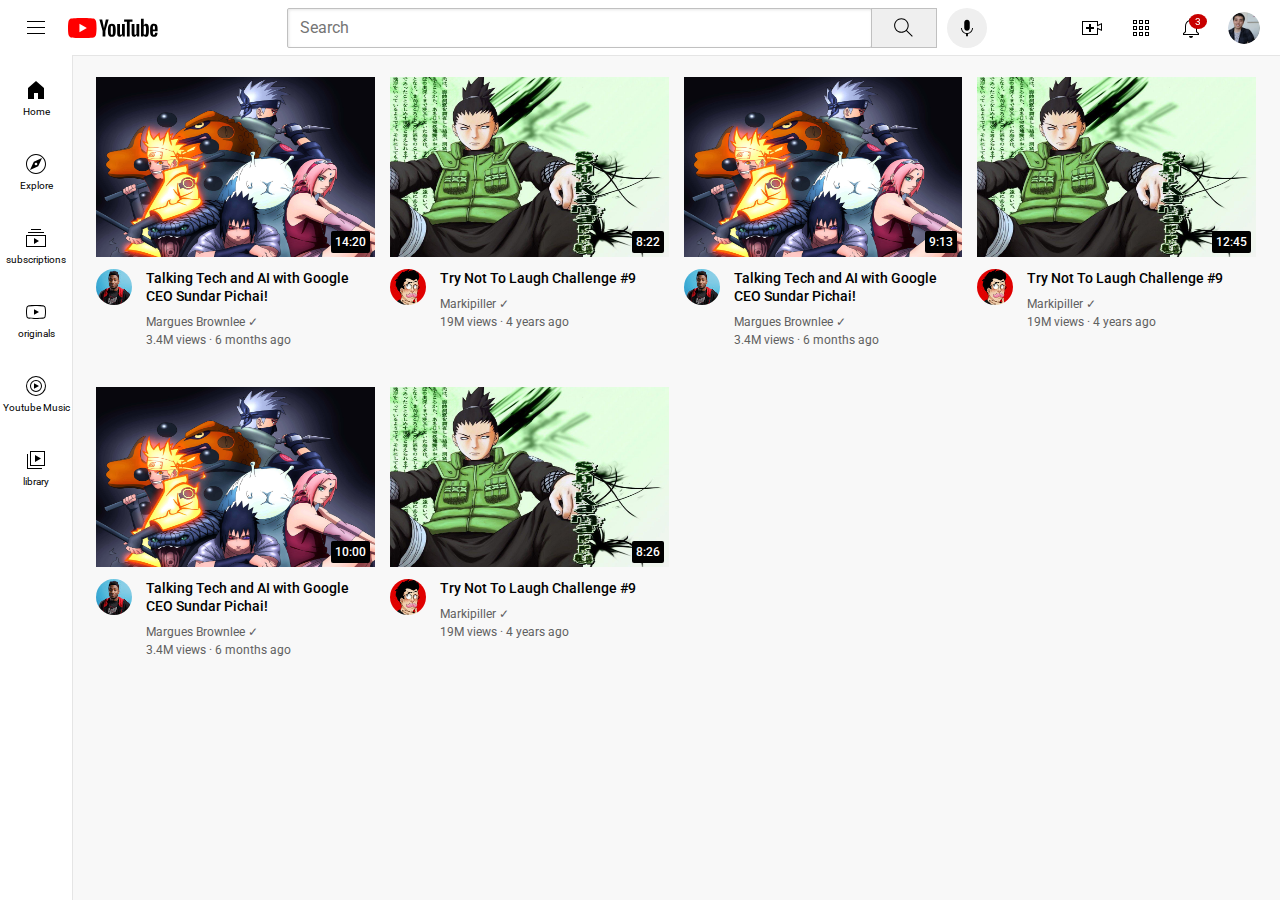
<file: index.html>
<!DOCTYPE html>
<html lang="en">
<head>
  <meta charset="UTF-8">
  <meta name="viewport" content="width=device-width, initial-scale=1.0">
  <title>Youtube Clone</title>
  <link rel="preconnect" href="https://fonts.googleapis.com">
  <link rel="preconnect" href="https://fonts.gstatic.com" crossorigin>
  <link href="https://fonts.googleapis.com/css2?family=Roboto+Mono:ital,wght@0,500;1,500&family=Roboto:ital,wght@0,100..900;1,100..900&display=swap" rel="stylesheet">
  <link rel="stylesheet" href="style/video.css">
  <link rel="stylesheet" href="style/header.css">
  <link rel="stylesheet" href="style/general.css">
  <link rel="stylesheet" href="style/sidebar.css">
</head>
<body>

  <header class="header">
    <div class="left-section">
      <img class="hamburger-menu" src="icon/hamburger-menu.svg" alt="">
      <img class="youtube-logo" src="icon/youtube-logo.svg" alt="">
    </div>
    <div class="middle-section">
      <input type="text" class="search-bar" placeholder="Search" class="search-bar">
      <button class="search-button">
        <img class="search-icon" src="icon/search.svg" alt="">
        <div class="tooltip">Search</div>
      </button>
      <button class="voice-search-button">
        <img class="voice-icon" src="icon/voice-search-icon.svg" alt="">
        <div class="tooltip">Search with your voice</div>
      </button>
    </div>
    <div class="right-section">
      <div class="upload-icon-container">
        <img class="upload-icon" src="icon/upload.svg" alt="">
        <div class="tooltip">Create</div>
      </div>

      <div class="youtube-app-icon-container">
        <img class="youtube-app-icon" src="icon/youtube-apps.svg" alt="">
        <div class="tooltip">Youtube Apps</div>
      </div>
    
      <div class="notification-icon-container">
        <img class="notification-icon" src="icon/notifications.svg" alt="">
        <div class="notification-count">3</div>
        <div class="tooltip">Notifications</div>
      </div>
      <img class="profile-picture-icon" src="image/my-channel.jpeg" alt="">
    </div>
    
  </header>
  
  <nav class="sidebar">
    <div class="sidebar-link">
      <img src="icon/home.svg" alt="">
      <div>Home</div>
    </div>
    <div class="sidebar-link">
      <img src="icon/explore.svg" alt="">
      <div>Explore</div>
    </div>
    <div class="sidebar-link">
      <img src="icon/subscriptions.svg" alt="">
      <div>subscriptions</div>
    </div>
    <div class="sidebar-link">
      <img src="icon/originals.svg" alt="">
      <div>originals</div>
    </div>
    <div class="sidebar-link">
      <img src="icon/youtube-music.svg" alt="">
      <div>Youtube Music</div>
    </div>
    <div class="sidebar-link">
      <img src="icon/library.svg" alt="">
      <div>library</div>
    </div>
  </nav>

  <main>
    <section class="video-grid">
      <div class="video-preview">
      
        <div class="thumbnail-row">
          <img src="image/image1.jpg" alt="" class="thumbnail">
          <div class="video-time">14:20</div>
        </div>
        <div class="video-info-grid">
          <div class="channel-picture"><img src="image/channel-1.jpeg" alt="" class="profile-picture"></div>
          <div class="video-info">
            <p class="video-title">
              Talking Tech and AI with Google
              CEO Sundar Pichai!
            </p>
        
            <p class="video-author">Margues Brownlee &#10003</p>
        
            <p class="video-stats">
              3.4M views &#183; 6 months ago
            </p>
          </div>
        </div>    
      </div>
    
      <div class="video-preview">
        
        <div class="thumbnail-row">
          <img src="image/image2.jpg" alt="" class="thumbnail">
          <div class="video-time">8:22</div>
        </div>
        <div class="video-info-grid">
          <div class="channel-picture"><img src="image/channel-2.jpeg" alt="" class="profile-picture"></div>
          <div class="video-info">
            <p class="video-title">
              Try Not To Laugh Challenge #9
            </p>
        
            <p class="video-author">Markipiller &#10003</p>
        
            <p class="video-stats">
              19M views &#183; 4 years ago
            </p>
          </div>
        </div>
      </div>
  
      <div class="video-preview">
      
        <div class="thumbnail-row">
          <img src="image/image1.jpg" alt="" class="thumbnail">
          <div class="video-time">9:13</div>
        </div>
        <div class="video-info-grid">
          <div class="channel-picture"><img src="image/channel-1.jpeg" alt="" class="profile-picture"></div>
          <div class="video-info">
            <p class="video-title">
              Talking Tech and AI with Google
              CEO Sundar Pichai!
            </p>
        
            <p class="video-author">Margues Brownlee &#10003</p>
        
            <p class="video-stats">
              3.4M views &#183; 6 months ago
            </p>
          </div>
        </div>    
      </div>
    
      <div class="video-preview">
        
        <div class="thumbnail-row">
          <img src="image/image2.jpg" alt="" class="thumbnail">
          <div class="video-time">12:45</div>
        </div>
        <div class="video-info-grid">
          <div class="channel-picture"><img src="image/channel-2.jpeg" alt="" class="profile-picture"></div>
          <div class="video-info">
            <p class="video-title">
              Try Not To Laugh Challenge #9
            </p>
        
            <p class="video-author">Markipiller &#10003</p>
        
            <p class="video-stats">
              19M views &#183; 4 years ago
            </p>
          </div>
        </div>
      </div>
  
      <div class="video-preview">
      
        <div class="thumbnail-row">
          <img src="image/image1.jpg" alt="" class="thumbnail">
          <div class="video-time">10:00</div>
        </div>
        <div class="video-info-grid">
          <div class="channel-picture"><img src="image/channel-1.jpeg" alt="" class="profile-picture"></div>
          <div class="video-info">
            <p class="video-title">
              Talking Tech and AI with Google
              CEO Sundar Pichai!
            </p>
        
            <p class="video-author">Margues Brownlee &#10003</p>
        
            <p class="video-stats">
              3.4M views &#183; 6 months ago
            </p>
          </div>
        </div>    
      </div>
    
      <div class="video-preview">
        
        <div class="thumbnail-row">
          <img src="image/image2.jpg" alt="" class="thumbnail">
          <div class="video-time">8:26</div>
        </div>
        <div class="video-info-grid">
          <div class="channel-picture"><img src="image/channel-2.jpeg" alt="" class="profile-picture"></div>
          <div class="video-info">
            <p class="video-title">
              Try Not To Laugh Challenge #9
            </p>
        
            <p class="video-author">Markipiller &#10003</p>
        
            <p class="video-stats">
              19M views &#183; 4 years ago
            </p>
          </div>
        </div>
      </div>
    </section>
  </main>
  
  

</body>
</html>
</file>
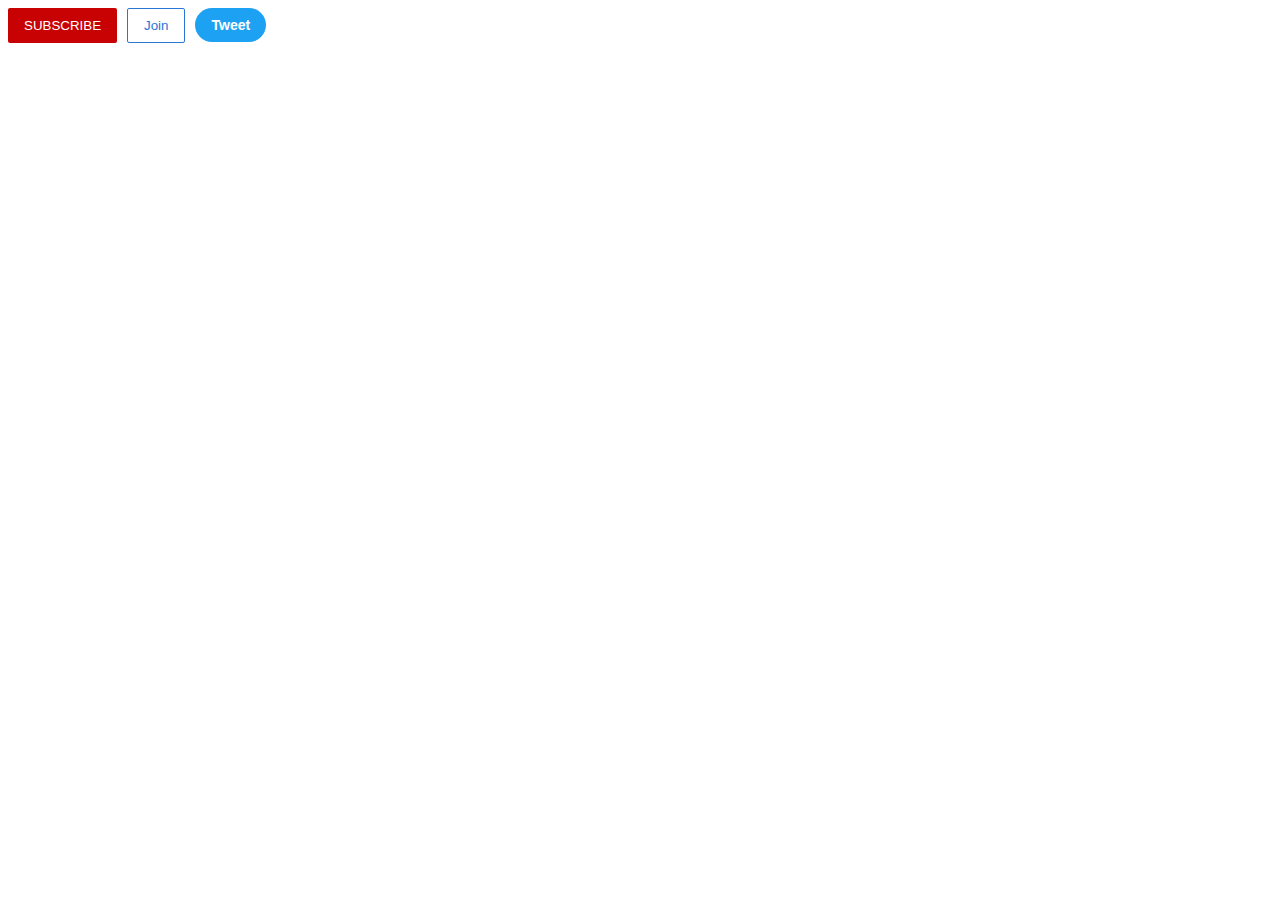
<file: button.html>
<!DOCTYPE html>
<html lang="en">
<head>
  <meta charset="UTF-8">
  <meta name="viewport" content="width=device-width, initial-scale=1.0">
  <title>Document</title>
  <link rel="stylesheet" href="style/button.css">
</head>
<body>
  <button class="subscribe-button">
    SUBSCRIBE
  </button>
  <button class="join-button">
    Join
  </button>
  <button class="tweet-button">
    Tweet
  </button>
</body>
</html>
</file>
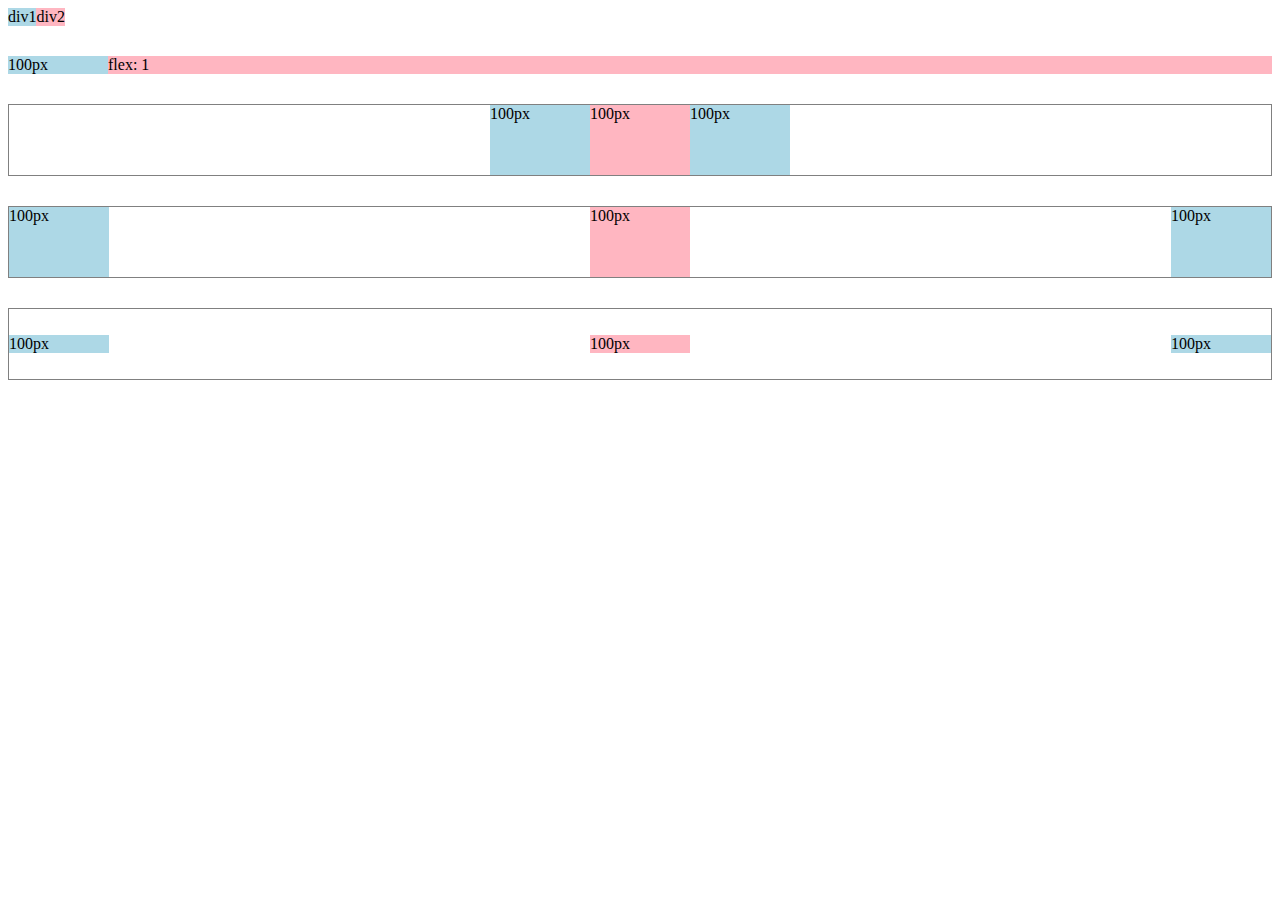
<file: flexbox.html>
<!DOCTYPE html>
<html lang="en">
<head>
  <meta charset="UTF-8">
  <meta name="viewport" content="width=device-width, initial-scale=1.0">
  <title>Flexbox</title>
</head>
<body style="padding-bottom: 100px;">
  <div style="
  display: flex;
  flex-direction: row;
  ">
    <div style="background-color: lightblue;">div1</div>
    <div style="background-color: lightpink;">div2</div>
  </div>

  <div style="
  margin-top: 30px;
  display: flex;
  flex-direction: row;
  ">
    <div style="
    width: 100px;
    background-color: lightblue;">100px</div>
    <div style="background-color: lightpink;
    flex: 1;">flex: 1</div>
  </div>

  <div style="
  margin-top: 30px;
  height: 70px;
  border: 1px solid gray;
  display: flex;
  flex-direction: row;
  justify-content: center;
  ">
    <div style="
    width: 100px;
    background-color: lightblue;">
      100px
    </div>
    <div style="background-color: lightpink;
    width: 100px;">
      100px
    </div>
    <div style="
    width: 100px;
    background-color: lightblue;">
      100px
    </div>
  </div>

  <div style="
  margin-top: 30px;
  height: 70px;
  border: 1px solid gray;
  display: flex;
  flex-direction: row;
  justify-content: space-between;
  ">
    <div style="
    width: 100px;
    background-color: lightblue;">
      100px
    </div>
    <div style="background-color: lightpink;
    width: 100px;">
      100px
    </div>
    <div style="
    width: 100px;
    background-color: lightblue;">
      100px
    </div>
  </div>

  <div style="
  margin-top: 30px;
  height: 70px;
  border: 1px solid gray;
  display: flex;
  flex-direction: row;
  justify-content: space-between;
  align-items: center;
  ">
    <div style="
    width: 100px;
    background-color: lightblue;">
      100px
    </div>
    <div style="background-color: lightpink;
    width: 100px;">
      100px
    </div>
    <div style="
    width: 100px;
    background-color: lightblue;">
      100px
    </div>
  </div>
    
  
</body>
</html>
</file>
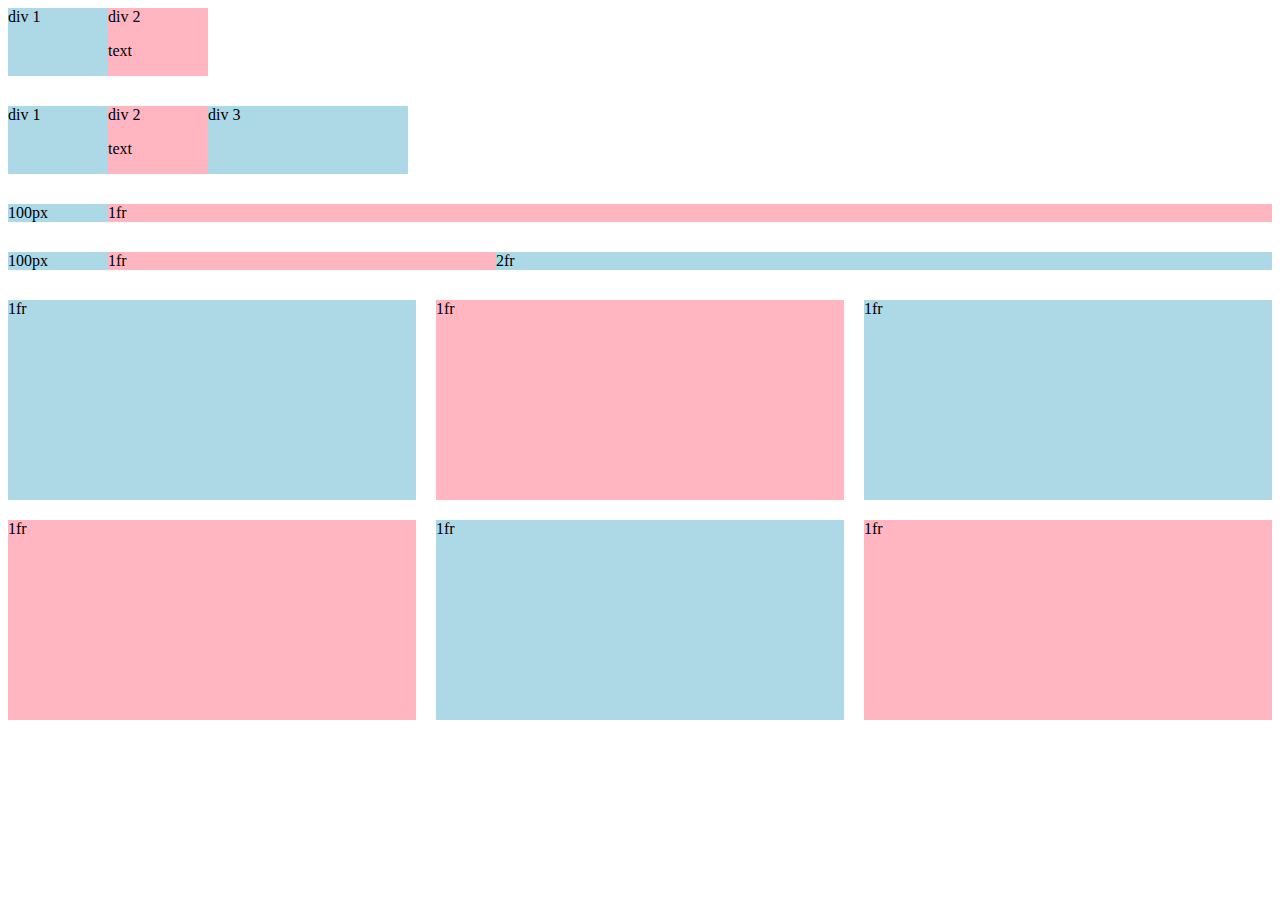
<file: grid.html>
<!DOCTYPE html>
<html lang="en">
<head>
  <meta charset="UTF-8">
  <meta name="viewport" content="width=device-width, initial-scale=1.0">
  <title>Grid Practice</title>
</head>
<body style="padding-bottom: 100px;">
  <div style="
    display: grid;
    grid-template-columns: 100px 100px;
  ">
    <div style="background-color: lightblue;">div 1</div>
    <div style="background-color: lightpink;">div 2 <p>text</p></div>
  </div>

  <div style="
    display: grid;
    grid-template-columns: 100px 100px 200px;
    margin-top: 30px;
  ">
    <div style="background-color: lightblue;">div 1</div>
    <div style="background-color: lightpink;">div 2 <p>text</p></div>
    <div style="background-color: lightblue;">div 3</div>
  </div>

  <div style="
    display: grid;
    grid-template-columns: 100px 1fr;
    margin-top: 30px;
  ">
    <div style="background-color: lightblue;">100px</div>
    <div style="background-color: lightpink;">1fr</div>
  </div>

  <div style="
    display: grid;
    grid-template-columns: 100px 1fr 2fr;
    margin-top: 30px;
  ">
    <div style="background-color: lightblue;">100px</div>
    <div style="background-color: lightpink;">1fr</div>
    <div style="background-color: lightblue;">2fr</div>
  </div>

  <div style="
    display: grid;
    grid-template-columns: 1fr 1fr 1fr;
    margin-top: 30px;
    column-gap: 20px;
    row-gap: 20px;
  ">
    <div style="background-color: lightblue; height: 200px;">1fr</div>
    <div style="background-color: lightpink; height: 200px;">1fr</div>
    <div style="background-color: lightblue; height: 200px;">1fr</div>
    <div style="background-color: lightpink; height: 200px;">1fr</div>
    <div style="background-color: lightblue; height: 200px;">1fr</div>
    <div style="background-color: lightpink; height: 200px;">1fr</div>
  </div>
  
</body>
</html>
</file>
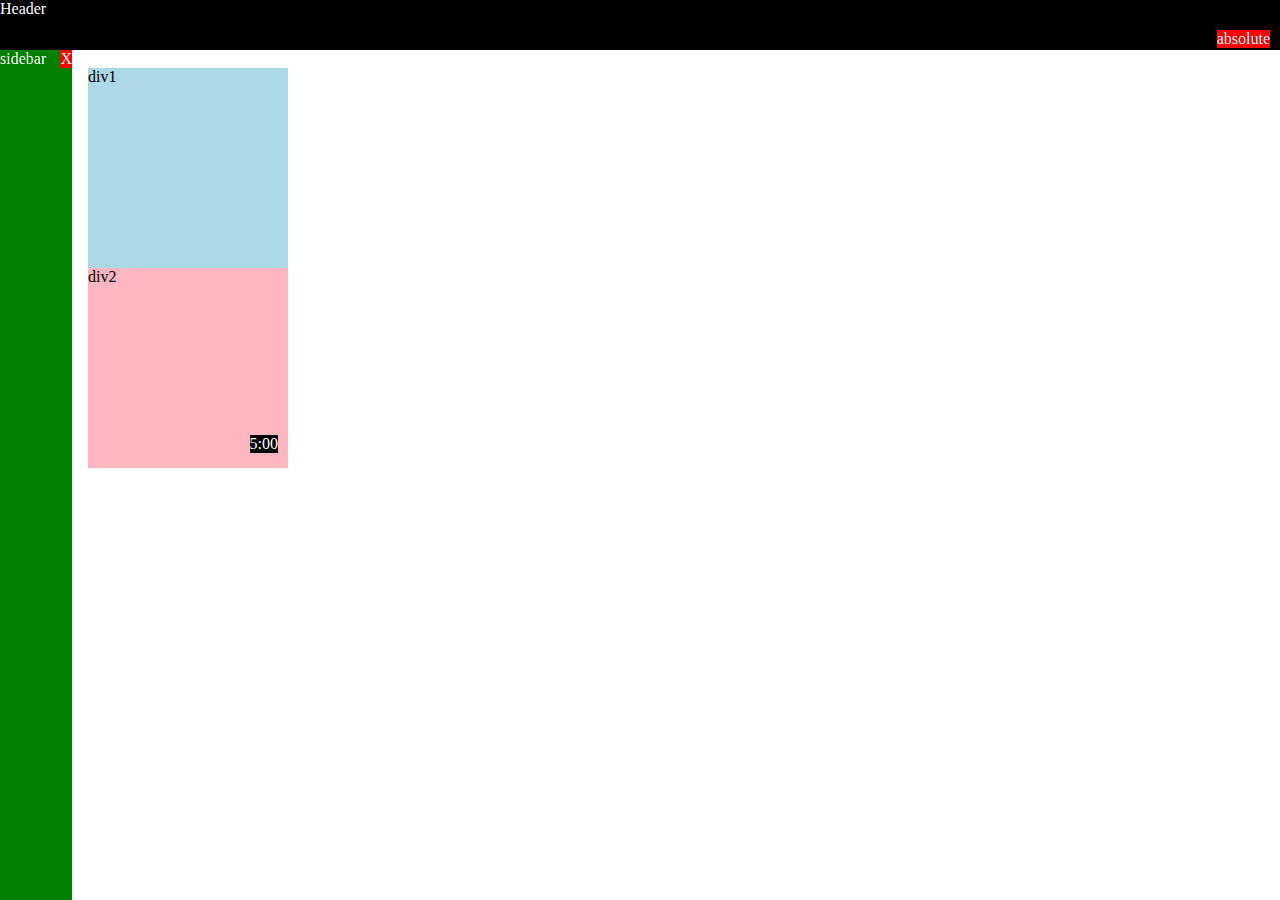
<file: position.html>
<!DOCTYPE html>
<html lang="en">
<head>
  <meta charset="UTF-8">
  <meta name="viewport" content="width=device-width, initial-scale=1.0">
  <title>Position Practice</title>
</head>
<body style="width: 1000px;
padding-top: 60px;
padding-left: 80px;">
  <div style="
    background-color: black;
    color: white;
    position: fixed;
    top: 0;
    left: 0;
    right: 0;
    height: 50px;
    z-index: 1;
    ">
    Header
  </div>

  <div style="
  background-color: green;
  color: white;
  position: fixed;
  left: 0;
  bottom: 0;
  top:50px;
  width: 72px;
  ">
    sidebar
    <div style="
      position: absolute;
      background-color: red;
      color: white;
      top: 0px;
      right: 0px;
    ">
      X
    </div>
  </div>

  <div style="
  position: absolute;
  background-color: red;
  color: white;
  top: 30px;
  right: 10px;
  z-index: 2;
  ">
    absolute
  </div>

  <div
  style="
  background-color: lightblue;
  height: 200px;
  width: 200px;
  ">div1</div>
  <div style="
  background-color: lightpink;
  height: 200px;
  width: 200px;
  position: relative;
  ">
  div2
  <div style="
      position: absolute;
      background-color: black;
      color: white;
      bottom: 15px;
      right: 10px;
    ">
      5:00
    </div>
  </div>
</body>
</html>
</file>
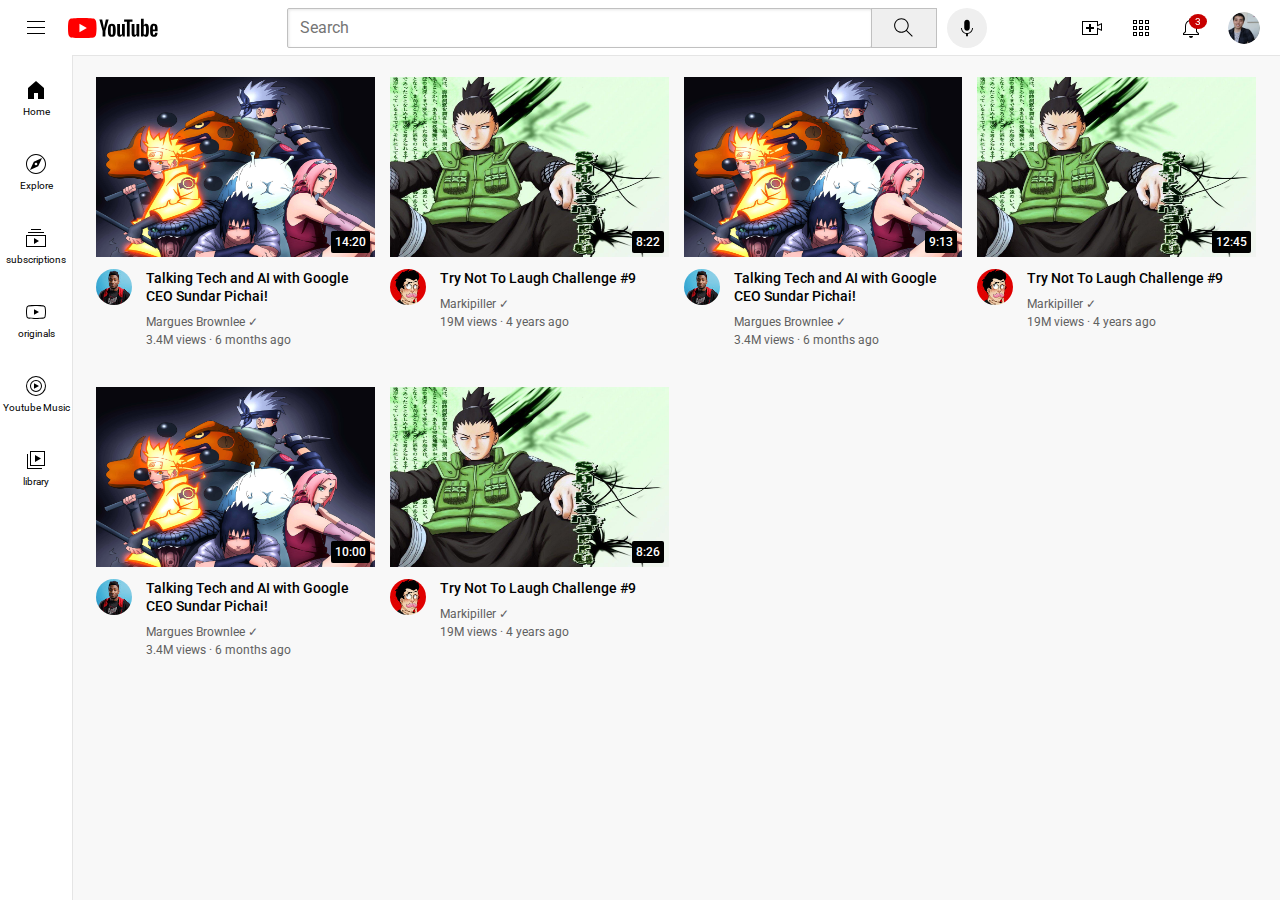
<file: youtube.html>
<!DOCTYPE html>
<html lang="en">
<head>
  <meta charset="UTF-8">
  <meta name="viewport" content="width=device-width, initial-scale=1.0">
  <title>Youtube Clone</title>
  <link rel="preconnect" href="https://fonts.googleapis.com">
  <link rel="preconnect" href="https://fonts.gstatic.com" crossorigin>
  <link href="https://fonts.googleapis.com/css2?family=Roboto+Mono:ital,wght@0,500;1,500&family=Roboto:ital,wght@0,100..900;1,100..900&display=swap" rel="stylesheet">
  <link rel="stylesheet" href="style/video.css">
  <link rel="stylesheet" href="style/header.css">
  <link rel="stylesheet" href="style/general.css">
  <link rel="stylesheet" href="style/sidebar.css">
</head>
<body>

  <header class="header">
    <div class="left-section">
      <img class="hamburger-menu" src="icon/hamburger-menu.svg" alt="">
      <img class="youtube-logo" src="icon/youtube-logo.svg" alt="">
    </div>
    <div class="middle-section">
      <input type="text" class="search-bar" placeholder="Search" class="search-bar">
      <button class="search-button">
        <img class="search-icon" src="icon/search.svg" alt="">
        <div class="tooltip">Search</div>
      </button>
      <button class="voice-search-button">
        <img class="voice-icon" src="icon/voice-search-icon.svg" alt="">
        <div class="tooltip">Search with your voice</div>
      </button>
    </div>
    <div class="right-section">
      <div class="upload-icon-container">
        <img class="upload-icon" src="icon/upload.svg" alt="">
        <div class="tooltip">Create</div>
      </div>

      <div class="youtube-app-icon-container">
        <img class="youtube-app-icon" src="icon/youtube-apps.svg" alt="">
        <div class="tooltip">Youtube Apps</div>
      </div>
    
      <div class="notification-icon-container">
        <img class="notification-icon" src="icon/notifications.svg" alt="">
        <div class="notification-count">3</div>
        <div class="tooltip">Notifications</div>
      </div>
      <img class="profile-picture-icon" src="image/my-channel.jpeg" alt="">
    </div>
    
  </header>
  
  <nav class="sidebar">
    <div class="sidebar-link">
      <img src="icon/home.svg" alt="">
      <div>Home</div>
    </div>
    <div class="sidebar-link">
      <img src="icon/explore.svg" alt="">
      <div>Explore</div>
    </div>
    <div class="sidebar-link">
      <img src="icon/subscriptions.svg" alt="">
      <div>subscriptions</div>
    </div>
    <div class="sidebar-link">
      <img src="icon/originals.svg" alt="">
      <div>originals</div>
    </div>
    <div class="sidebar-link">
      <img src="icon/youtube-music.svg" alt="">
      <div>Youtube Music</div>
    </div>
    <div class="sidebar-link">
      <img src="icon/library.svg" alt="">
      <div>library</div>
    </div>
  </nav>

  <main>
    <section class="video-grid">
      <div class="video-preview">
      
        <div class="thumbnail-row">
          <img src="image/image1.jpg" alt="" class="thumbnail">
          <div class="video-time">14:20</div>
        </div>
        <div class="video-info-grid">
          <div class="channel-picture"><img src="image/channel-1.jpeg" alt="" class="profile-picture"></div>
          <div class="video-info">
            <p class="video-title">
              Talking Tech and AI with Google
              CEO Sundar Pichai!
            </p>
        
            <p class="video-author">Margues Brownlee &#10003</p>
        
            <p class="video-stats">
              3.4M views &#183; 6 months ago
            </p>
          </div>
        </div>    
      </div>
    
      <div class="video-preview">
        
        <div class="thumbnail-row">
          <img src="image/image2.jpg" alt="" class="thumbnail">
          <div class="video-time">8:22</div>
        </div>
        <div class="video-info-grid">
          <div class="channel-picture"><img src="image/channel-2.jpeg" alt="" class="profile-picture"></div>
          <div class="video-info">
            <p class="video-title">
              Try Not To Laugh Challenge #9
            </p>
        
            <p class="video-author">Markipiller &#10003</p>
        
            <p class="video-stats">
              19M views &#183; 4 years ago
            </p>
          </div>
        </div>
      </div>
  
      <div class="video-preview">
      
        <div class="thumbnail-row">
          <img src="image/image1.jpg" alt="" class="thumbnail">
          <div class="video-time">9:13</div>
        </div>
        <div class="video-info-grid">
          <div class="channel-picture"><img src="image/channel-1.jpeg" alt="" class="profile-picture"></div>
          <div class="video-info">
            <p class="video-title">
              Talking Tech and AI with Google
              CEO Sundar Pichai!
            </p>
        
            <p class="video-author">Margues Brownlee &#10003</p>
        
            <p class="video-stats">
              3.4M views &#183; 6 months ago
            </p>
          </div>
        </div>    
      </div>
    
      <div class="video-preview">
        
        <div class="thumbnail-row">
          <img src="image/image2.jpg" alt="" class="thumbnail">
          <div class="video-time">12:45</div>
        </div>
        <div class="video-info-grid">
          <div class="channel-picture"><img src="image/channel-2.jpeg" alt="" class="profile-picture"></div>
          <div class="video-info">
            <p class="video-title">
              Try Not To Laugh Challenge #9
            </p>
        
            <p class="video-author">Markipiller &#10003</p>
        
            <p class="video-stats">
              19M views &#183; 4 years ago
            </p>
          </div>
        </div>
      </div>
  
      <div class="video-preview">
      
        <div class="thumbnail-row">
          <img src="image/image1.jpg" alt="" class="thumbnail">
          <div class="video-time">10:00</div>
        </div>
        <div class="video-info-grid">
          <div class="channel-picture"><img src="image/channel-1.jpeg" alt="" class="profile-picture"></div>
          <div class="video-info">
            <p class="video-title">
              Talking Tech and AI with Google
              CEO Sundar Pichai!
            </p>
        
            <p class="video-author">Margues Brownlee &#10003</p>
        
            <p class="video-stats">
              3.4M views &#183; 6 months ago
            </p>
          </div>
        </div>    
      </div>
    
      <div class="video-preview">
        
        <div class="thumbnail-row">
          <img src="image/image2.jpg" alt="" class="thumbnail">
          <div class="video-time">8:26</div>
        </div>
        <div class="video-info-grid">
          <div class="channel-picture"><img src="image/channel-2.jpeg" alt="" class="profile-picture"></div>
          <div class="video-info">
            <p class="video-title">
              Try Not To Laugh Challenge #9
            </p>
        
            <p class="video-author">Markipiller &#10003</p>
        
            <p class="video-stats">
              19M views &#183; 4 years ago
            </p>
          </div>
        </div>
      </div>
    </section>
  </main>
  
  

</body>
</html>
</file>
<file: style/video.css>
.thumbnail {
  width: 100%;
  height: 180px;
}

.profile-picture{
  width: 36px;
  border-radius: 50px;
}

.video-title{
  margin-top: 0;
  font-size: 14px;
  font-weight: 500;
  line-height: 18px;
  margin-bottom: 10px;
}

.thumbnail-row{
  margin-bottom: 8px;
  position: relative;
}

.video-time{
  position: absolute;
  background-color: black;
  color: white;
  right: 5px;
  bottom: 8px;
  font-size: 12px;
  font-weight: 500;
  padding: 4px;
  border-radius: 2px;
}

.video-author, .video-stats{
  font-size: 12px;
  color: rgb(96,96,96);
}

.video-author{
  margin-bottom: 4px;
}

.video-info-grid{
  display: grid;
  grid-template-columns: 50px 1fr;
}

.video-grid{
  display: grid;
  grid-template-columns: 1fr 1fr 1fr;
  column-gap: 15px;
  row-gap: 40px;
}

@media (max-width: 750px) {
  .video-grid{
    grid-template-columns: 1fr 1fr;
  }
}

@media (min-width: 751px)  and (max-width: 999px) {
  .video-grid{
    grid-template-columns: 1fr 1fr 1fr;
  }
}

@media (min-width: 1000px) {
  .video-grid{
    grid-template-columns: 1fr 1fr 1fr 1fr;
  }
}
</file>
<file: style/header.css>
.header{
  height: 55px;
  display: flex;
  flex-direction: row;
  justify-content: space-between;
  position: fixed;
  top: 0;
  left: 0;
  right: 0;
  background-color: white;
  border-bottom: 1px solid rgb(229, 229, 229);
  z-index: 100;
}

.left-section{
  display: flex;
  align-items: center;
}

.hamburger-menu{
  height: 24px;
  margin-right: 20px;
  margin-left: 24px;
}

.youtube-logo{
  height: 20px;
}

.middle-section{
  flex: 1;
  margin-left: 70px;
  margin-right: 35px;
  max-width: 700px;
  display: flex;
  align-items: center;
}

.search-button{
  height: 40px;
  width: 66px;
  background-color: rbg(240,240,240);
  border: 1px solid rgb(192, 192, 192);
  margin-left: -1px;
}

.search-button, .voice-search-button ,
.upload-icon-container ,
.youtube-app-icon-container
{ 
  display: flex;
  justify-content: center;
  align-items: center;
  position: relative;
}

.search-button .tooltip ,
.voice-search-button .tooltip,
.upload-icon-container .tooltip,
.youtube-app-icon-container .tooltip
{ 

  font-family: Roboto, Arial;
  position: absolute;
  background-color: gray;
  color: white;
  padding: 4px 8px;
  border-radius: 2px;
  font-size: 12px;
  bottom: -28px;
  opacity: 0;
  transition: opacity 0.15s;
  pointer-events: none;
  white-space: nowrap;
}

.search-button:hover .tooltip,
.voice-search-button:hover .tooltip,
.upload-icon-container:hover .tooltip,
.youtube-app-icon-container:hover .tooltip,
.notification-icon-container:hover .tooltip
{
  opacity: 1;
}


.voice-search-button{
  height: 40px;
  width: 40px;
  background-color: rbg(248,248,248);
  border: none;
  border-radius: 20px;
  margin-left: 10px;
  position: relative;
}


.search-bar{
  flex:1;
  height: 36px;
  font-size: 16px;
  border: 1px solid rgb(192, 192, 192);
  border-radius: 2px;
  box-shadow: inset 1px 1px 3px rgba(0,0,0,0.1);
  width: 0;
}

.search-bar::placeholder{
  font-family: Roboto, Arial;
  font-size: 16px;
  padding-left: 10px;
}

.search-icon{
  height: 25px;
  
}

.voice-icon{
  height: 22px;
  
}

.right-section{
  width: 180px;
  margin-right: 20px;
  display: flex;
  align-items: center;
  justify-content: space-between;
  flex-shrink: 0;
}

.upload-icon, .youtube-app-icon, .notification-icon, .profile-picture-icon{
  height: 24px;
}

.notification-icon-container{
  position: relative;
  display: flex;
  justify-content: center;
  align-items: center;
}


.notification-icon-container .tooltip{
  font-family: Roboto, Arial;
  position: absolute;
  background-color: gray;
  color: white;
  padding: 4px 8px;
  border-radius: 2px;
  font-size: 12px;
  bottom: -28px;
  opacity: 0;
  transition: opacity 0.15s;
  pointer-events: none;
  white-space: nowrap;
}

.notification-count{
  position: absolute;
  top: -2px;
  right: -4px;
  background-color: rgb(200,0,0);
  color: white;
  font-family: Roboto, Arial;
  font-size: 10px;
  padding: 2px 6px;
  border-radius: 50%;
}

.profile-picture-icon{
  height: 32px;
  border-radius: 16px;
}
</file>
<file: style/general.css>
p{
  margin-top: 0;
  margin-bottom: 0;
}

body{
  margin: 0;
  padding-top: 77px;
  padding-left: 96px;
  padding-right: 24px;
  background-color: rgb(248,248,248);
  font-family: Roboto, Arial;
}
</file>
<file: style/sidebar.css>
.sidebar{
  position: fixed;
  left: 0;
  bottom: 0;
  top: 55px;
  background-color: white;
  width: 72px;
  border-right: 1px solid rgb(229, 229, 229);
  z-index: 200;
  padding-top: 5px;
}

.sidebar-link{
  height: 74px;
  display: flex;
  justify-content: center; /* Horizontal */
  align-items: center; /* Vertical */
  flex-direction: column;
  cursor: pointer;
}

.sidebar-link:hover{
  background-color: lightgray;
}

.sidebar-link img{
  height: 24px;
  margin-bottom: 4px
}

.sidebar-link div{
  font-family: Roboto, Arial;
  font-size: 10px;
}
</file>
<file: style/button.css>
.subscribe-button {
  background-color: rgb(200, 2, 2);
  color: white;
  border-radius: 2px;
  border: none;
  padding: 10px 16px;
  cursor: pointer;
  margin-right: 6px;
  transition: opacity 0.15s;
  vertical-align: top;
}

.subscribe-button:hover{
  opacity: 0.8;
}

.subscribe-button:active{
  opacity: 0.5;
}


.join-button {
  background-color: white;
  border-color: rgb(41,118 ,211);
  color: rgb(41,118 ,211);
  border-style: solid;
  border-width: 1px;
  padding: 9px 16px;
  border-radius: 2px;
  cursor: pointer;
  margin-right: 6px;
  transition: background-color 0.15s, 
  color 0.15s;
}

.join-button:hover{
  background-color: rgb(41,118 ,211);
  color: white;
}

.join-button:active{
  opacity: 0.8;
}

.tweet-button{
  color: white;
  background-color: rgb(29, 161, 242);
  border: none;
  border-radius: 18px;
  font-weight: bold;
  font-size: 14px;
  cursor: pointer;
  transition: box-shadow 0.15s;
  vertical-align: top;
  padding: 9px 16px;
}

.tweet-button:hover{
  box-shadow: 5px 5px 10px rgba(0,0,0,0.15);
}
</file>
